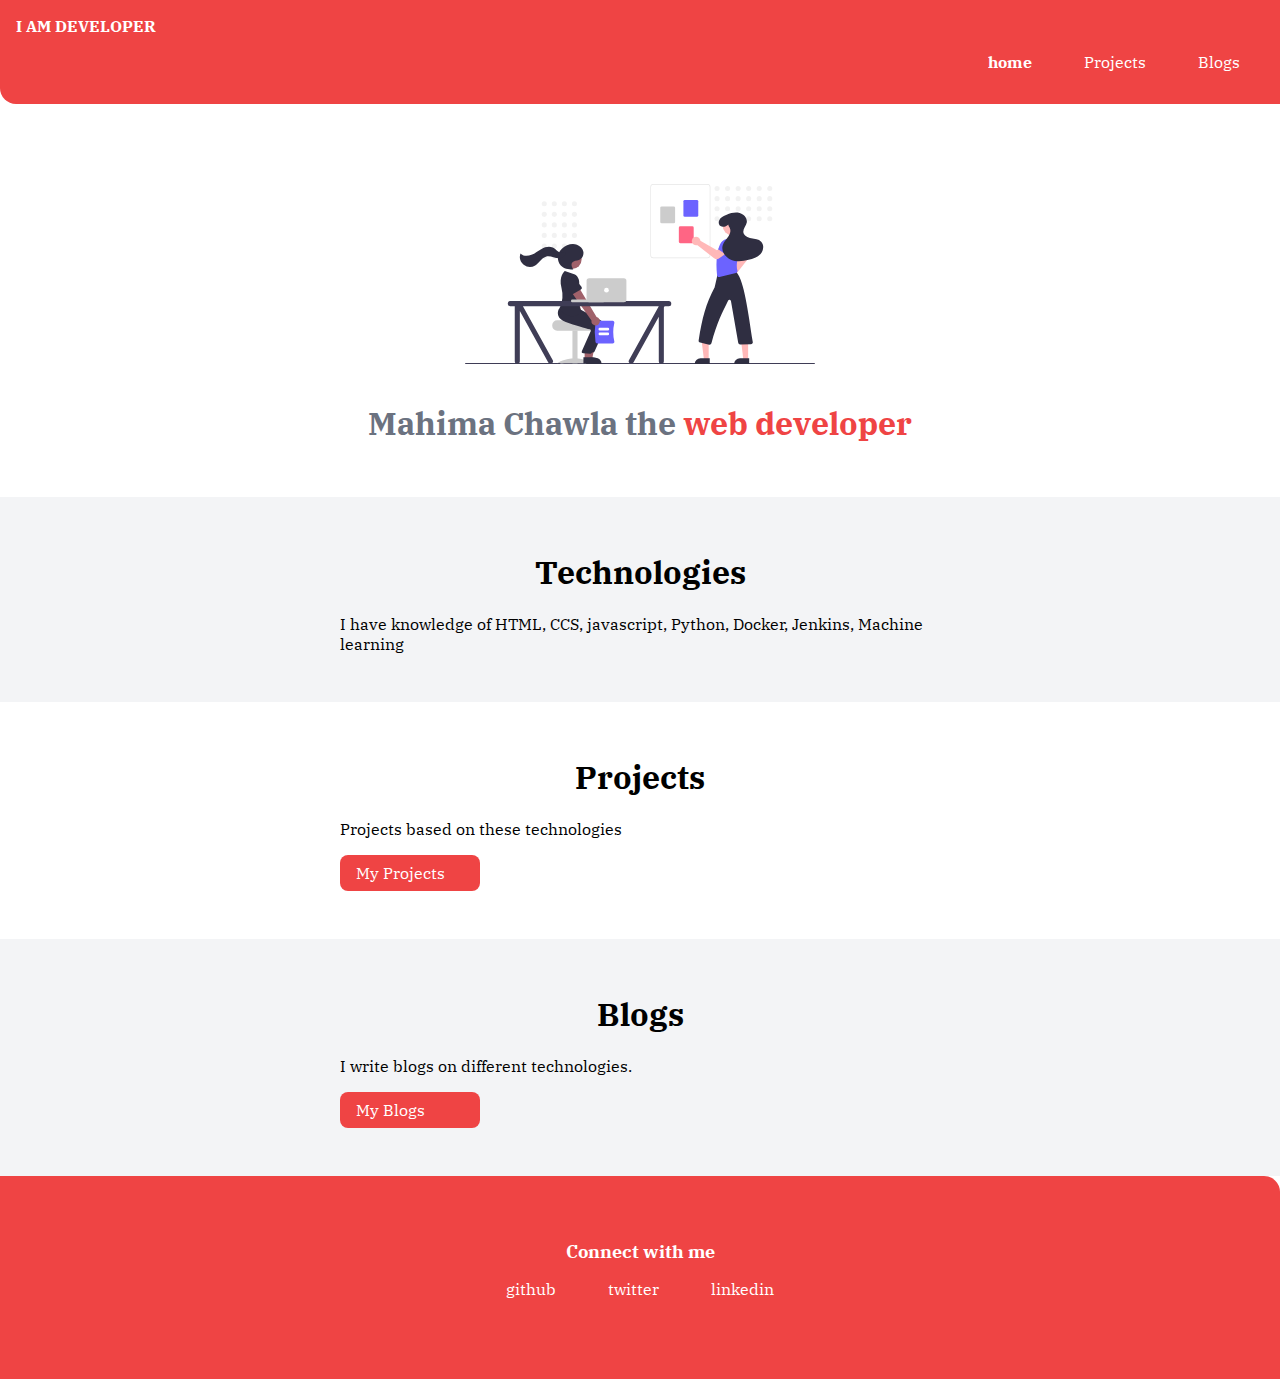
<file: index.html>
<!DOCTYPE html>
<html lang="en">
<head>
    <meta charset="UTF-8">
    <meta name="viewport" content="width=device-width, initial-scale=1.0">
    <title>Mahima Chawla</title>
    <link href="style.css" rel="stylesheet"/>
</head>
<body>
    <nav class="navigation container">
        <div class="nav-brand">I AM DEVELOPER</div>
        <ul class="list-non-bullet nav-pills">
            <li class="list-item-inline">
                <a class="link link-active" href="/">home</a>
            </li>
            <li class="list-item-inline">
                <a class="link" href="/projects.html">Projects</a>
            </li>
            <li class="list-item-inline">
                <a class="link " href="/blogs.html">Blogs</a>
            </li>
        </ul>
    </nav>

    <header class="hero">
        <img class="hero-img" src="/images/image.svg" />
        <h1 class="hero-heading">Mahima Chawla the <span class="heading-inverted"> web developer</span></h1>
    </header>

    <section class="section ow">
        <div class="container container-center">
            <h1>Technologies</h1>
            <p>I have knowledge of HTML, CCS, javascript, Python, Docker, Jenkins, Machine learning</p>
        </div>

    </section>
    <section class="section">
        <div class="container container-center">
            <h1>Projects</h1>
            <p>Projects based on these technologies</p>
                <a class="link link-primary" href="projects.html">My Projects</a>
            </div>

    </section>

    <section class="section ow">
        <div class="container container-center">
            <h1>Blogs</h1>
            <p>I write blogs on different technologies.</p>
               <a class="link link-primary" href="blogs.html">My Blogs</a>
</div>
</section>
     <footer class="footer">
        <div class="footer-header">Connect with me</div>
        <ul class="social-links list-non-bullet">
            <li class="list-item-inline">
                <a class="link" href="https://github.com/MahimaChawla-pixel">
                    github
                </a>
            </li>
            <li class="list-item-inline">
                <a class="link" href="https://twitter.com/ma__hi__ma">
                    twitter
                </a>
            </li>
            <li class="list-item-inline">
                <a class="link" href="https://www.linkedin.com/in/mahima-chawla-20493b153/">
                    linkedin
                </a>
            </li>
            
        </ul>          
    </footer>
</body>
</html>
</file>
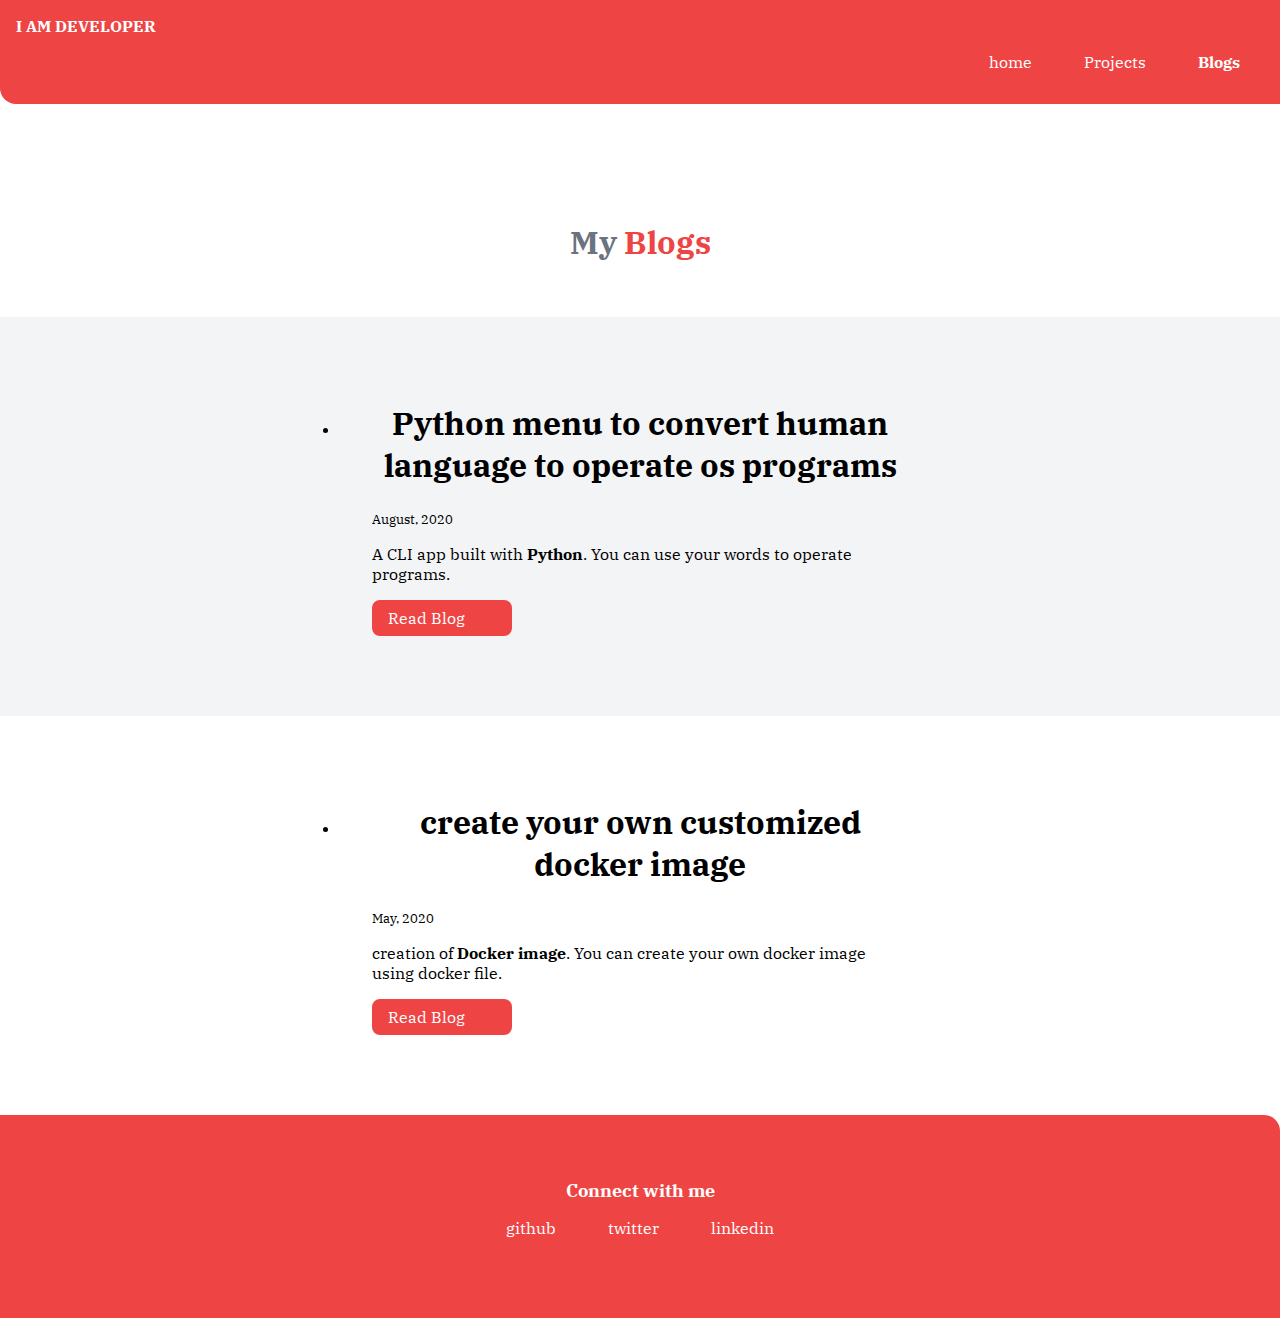
<file: blogs.html>
<!DOCTYPE html>
<html lang="en">
<head>
    <meta charset="UTF-8">
    <meta name="viewport" content="width=device-width, initial-scale=1.0">
    <title>Blogs</title>
    <link href="style.css" rel="stylesheet"/>
</head>
<body>
    <nav class="navigation container">
            <div class="nav-brand">I AM DEVELOPER</div>
            <ul class="list-non-bullet nav-pills">
                <li class="list-item-inline">
                    <a class="link " href="/">home</a>
                </li>
                <li class="list-item-inline">
                    <a class="link" href="/projects.html">Projects</a>
                </li>
                <li class="list-item-inline">
                    <a class="link link-active" href="/blogs.html">Blogs</a>
                </li>
            </ul>
    </nav>
    <header class="hero">
        
        <h1 class="hero-heading">My <span class="heading-inverted"> Blogs</span></h1>
    </header>


    <section class="section ow">
        <div class="container container-center">
    <li>
        <article class="showcase-list container container-center ">
            <h1>Python menu to convert human language to operate os programs</h1>
            <small>August, 2020</small>
            <p>A CLI app built with <strong>Python</strong>. You can use your words to operate programs.</p>

            <a class="link link-primary" href="https://medium.com/@chawlamahima76/python-menu-to-convert-human-language-to-operate-os-programs-21f338e0a529?sk=4ec7ba2ff4ef9e36c18e4a92737cb6ad">Read Blog</a>
            
        </article>
    </div>

</section>


<section class="section ">
        <div class="container container-center">
    <li>
        <article class="showcase-list container container-center ">
            <h1>create your own customized docker image</h1>
            <small> May, 2020</small>
            <p>creation of <strong>Docker image</strong>. You can create your own docker image using docker file.</p>

            <a class="link link-primary" href="https://medium.com/@chawlamahima76/create-your-own-customized-docker-image-4b1c43fff8c7?sk=2d9eef972f5fa04034617676472e1f27">Read Blog</a>
            
        </article>
    </div>

</section>
    <footer class="footer">
        <div class="footer-header">Connect with me</div>
        <ul class="social-links list-non-bullet">
            <li class="list-item-inline">
                <a class="link" href="https://github.com/MahimaChawla-pixel">
                    github
                </a>
            </li>
            <li class="list-item-inline">
                <a class="link" href="https://twitter.com/ma__hi__ma">
                    twitter
                </a>
            </li>
            <li class="list-item-inline">
                <a class="link" href="https://www.linkedin.com/in/mahima-chawla-20493b153/">
                    linkedin
                </a>
            </li>
            
        </ul>        
    </footer>
    
</body>
</html>
</file>
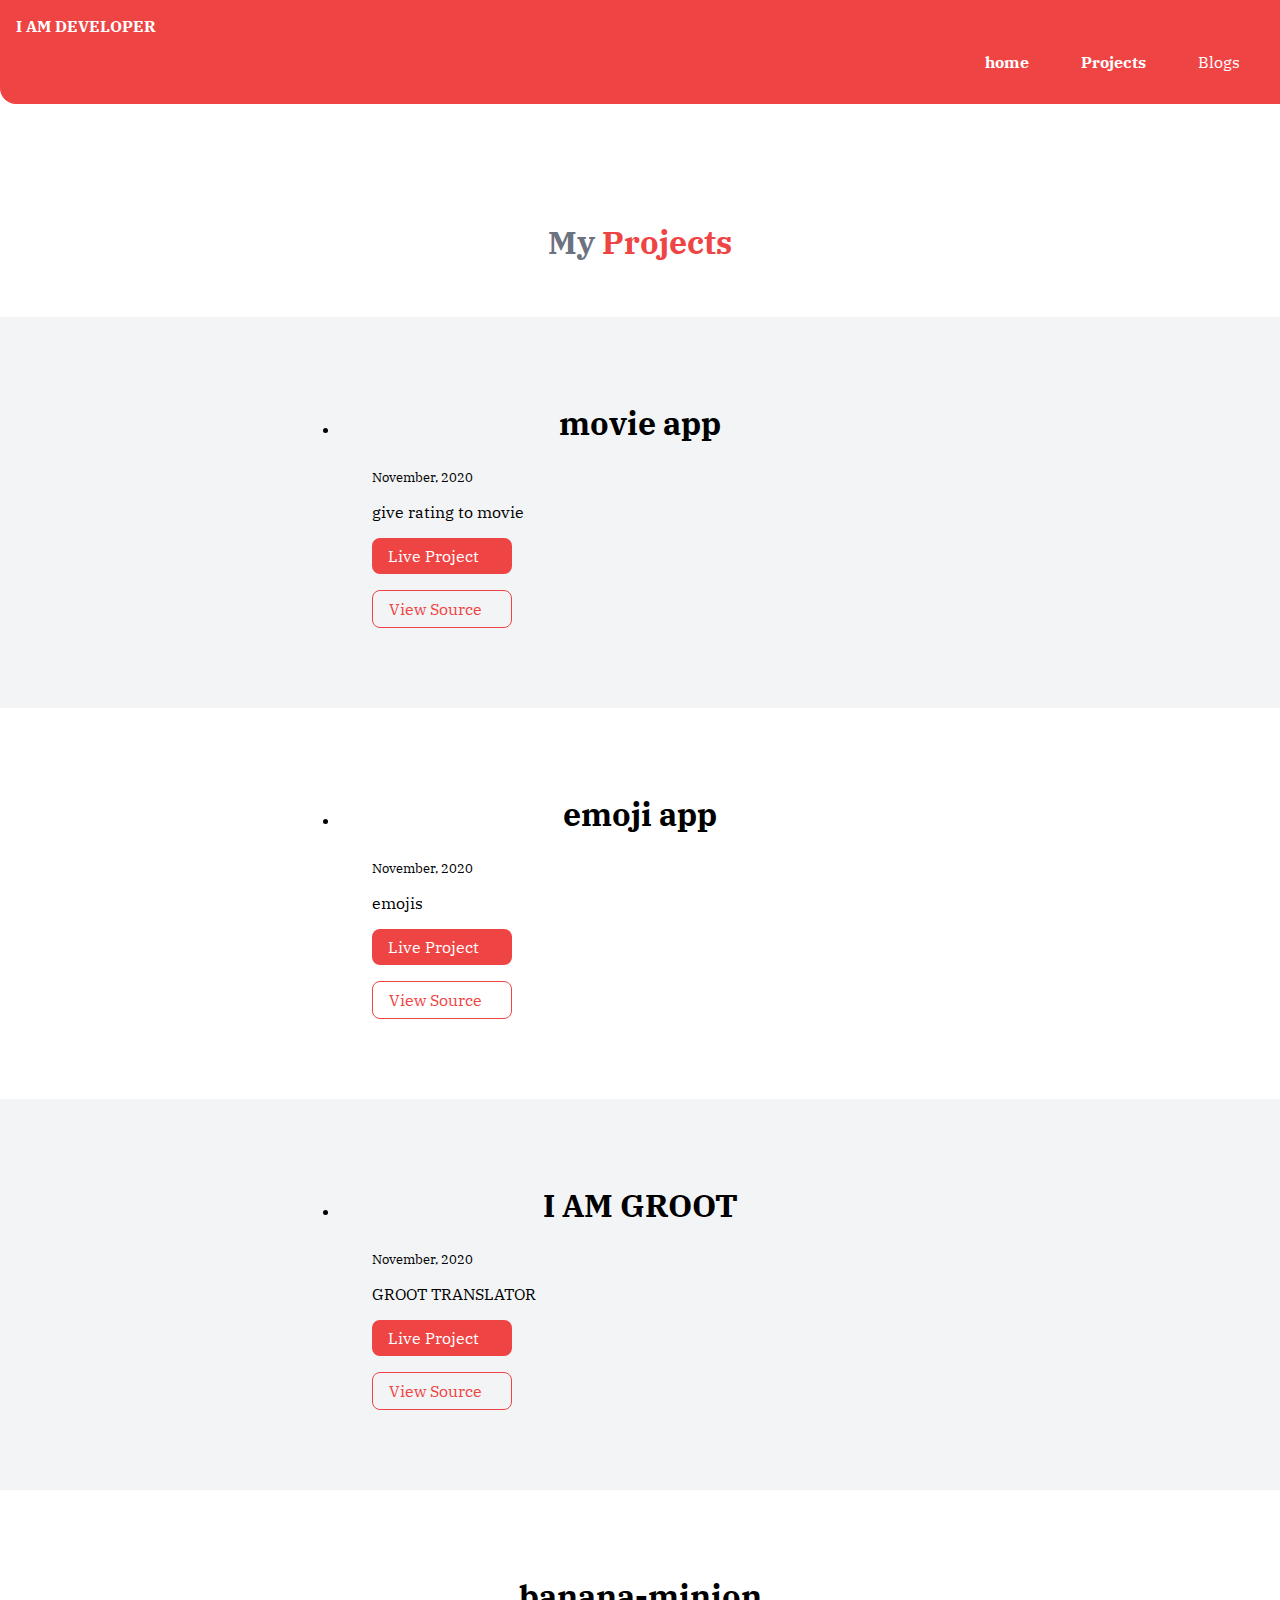
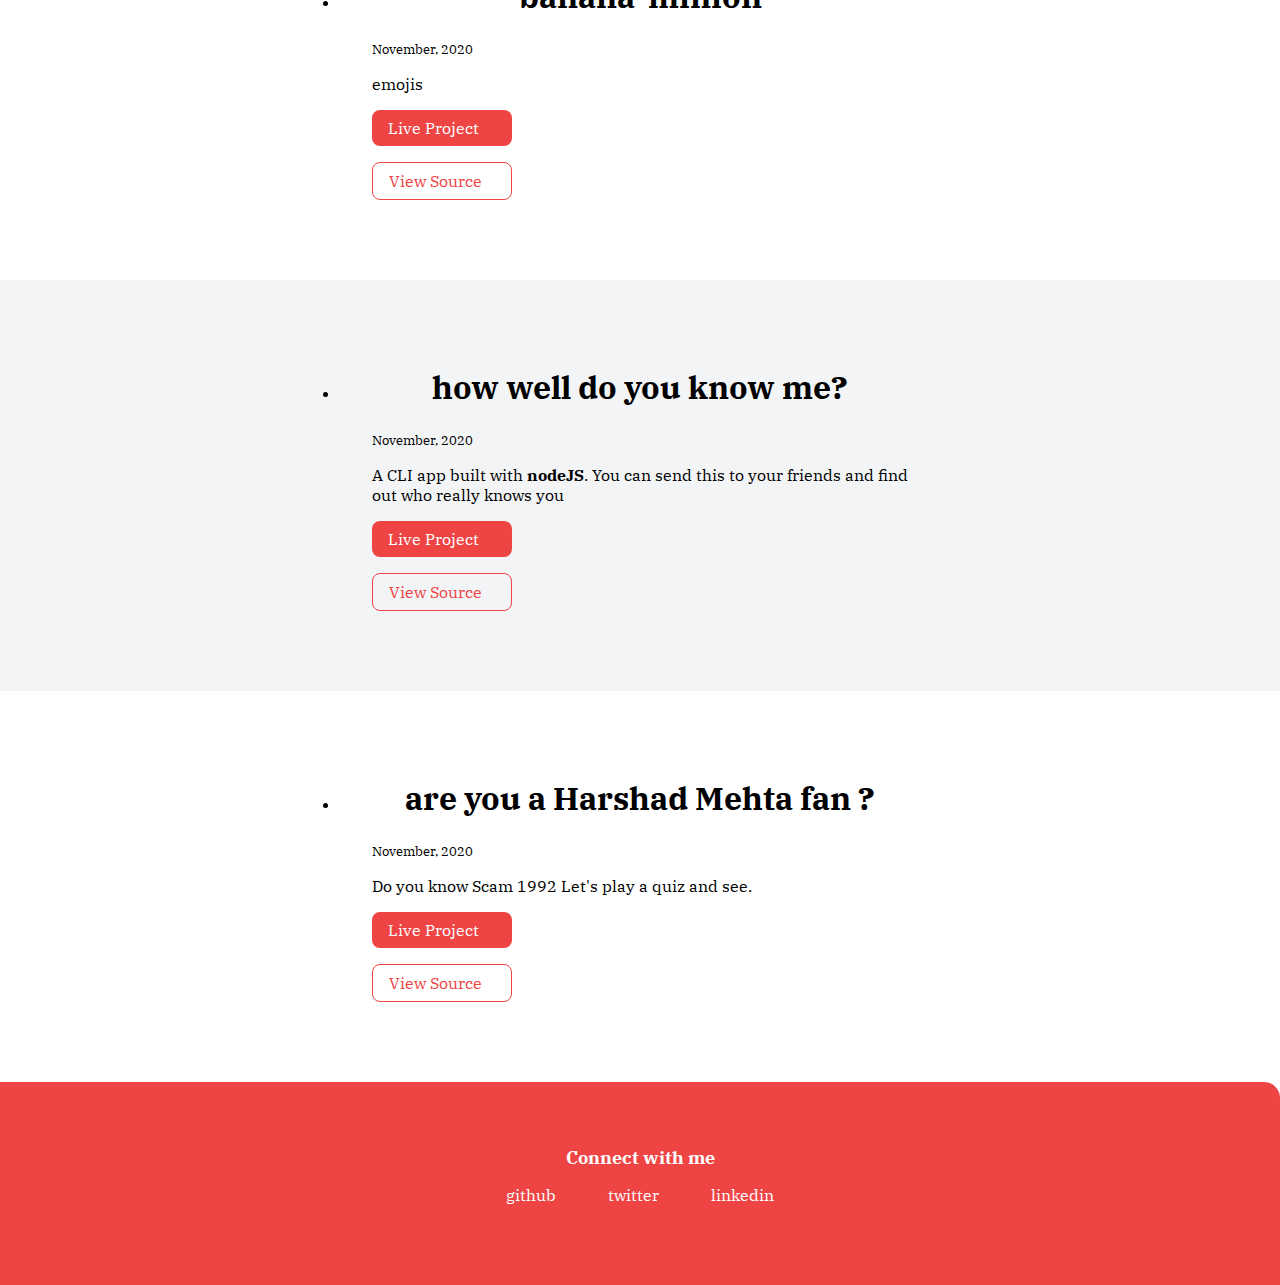
<file: projects.html>
<!DOCTYPE html>
<html lang="en">
<head>
    <meta charset="UTF-8">
    <meta name="viewport" content="width=device-width, initial-scale=1.0">
    <title>Projects</title>
    <link href="style.css" rel="stylesheet"/>
</head>
<body>
    <nav class="navigation container">
            <div class="nav-brand">I AM DEVELOPER</div>
            <ul class="list-non-bullet nav-pills">
                <li class="list-item-inline">
                    <a class="link link-active" href="/">home</a>
                </li>
                <li class="list-item-inline">
                    <a class="link link-active" href="/projects.html">Projects</a>
                </li>
                <li class="list-item-inline">
                    <a class="link " href="/blogs.html">Blogs</a>
                </li>
            </ul>
    </nav>
    <header class="hero">
        
        <h1 class="hero-heading">My <span class="heading-inverted"> Projects</span></h1>
    </header>

</li>
<section class="section ow ">
    <div class="container container-center">
<li>
    <article class="showcase-list container container-center ">
        <h1>movie app</h1>
    <small>November, 2020</small>
    <p>give rating to movie</p>

    <a class="link link-primary" href="https://codesandbox.io/s/github/MahimaChawla-pixel/movieapp">Live Project</a>
    <a class="link link-secondary" href="https://github.com/MahimaChawla-pixel/movieapp">View Source</a>

    </article>
</div>

</section>
</li>
<section class="section ">
    <div class="container container-center">
<li>
    <article class="showcase-list container container-center ">
        <h1>emoji app</h1>
    <small>November, 2020</small>
    <p>emojis</p>

    <a class="link link-primary" href="https://codesandbox.io/s/github/MahimaChawla-pixel/emoji2">Live Project</a>
    <a class="link link-secondary" href="https://github.com/MahimaChawla-pixel/emoji2">View Source</a>

    </article>
</div>

</section>
<section class="section ow ">
    <div class="container container-center">
<li>
    <article class="showcase-list container container-center ">
        <h1>I AM GROOT</h1>
    <small>November, 2020</small>
    <p>GROOT TRANSLATOR</p>

    <a class="link link-primary" href="https://banana-groot.netlify.app/">Live Project</a>
    <a class="link link-secondary" href="https://github.com/MahimaChawla-pixel/Banana-groot">View Source</a>

    </article>
</div>

</section>
<section class="section ">
    <div class="container container-center">
<li>
    <article class="showcase-list container container-center ">
        <h1>banana-minion</h1>
    <small>November, 2020</small>
    <p>emojis</p>

    <a class="link link-primary" href="https://bananaspeak-minion11.netlify.app/">Live Project</a>
    <a class="link link-secondary" href="https://github.com/MahimaChawla-pixel/BANANA-SPEAK">View Source</a>

    </article>
</div>

</section>

    <section class="section ow">
        <div class="container container-center">
    <li>
        <article class="showcase-list container container-center ">
            <h1>how well do you know me?</h1>
            <small>November, 2020</small>
            <p>A CLI app built with <strong>nodeJS</strong>. You can send this to your friends and find out who really knows you</p>

            <a class="link link-primary" href="https://repl.it/@pixelmahi/how-much-u-know-mahima#index.js">Live Project</a>
            <a class="link link-secondary" href="https://github.com/MahimaChawla-pixel/how-much-you-mahima">View Source</a>
        </article>
    </div>

</section>
        
    </li>
    <section class="section ">
        <div class="container container-center">
    <li>
        <article class="showcase-list container container-center ">
            <h1>are you a Harshad Mehta fan ?</h1>
        <small>November, 2020</small>
        <p>Do you know Scam 1992 Let's play a quiz and see.</p>

        <a class="link link-primary" href="https://repl.it/@pixelmahi/Take-risk-with-ishq?embed=1&output=1#index.js">Live Project</a>
        <a class="link link-secondary" href="https://github.com/MahimaChawla-pixel/Take-risk-with-ishq">View Source</a>

        </article>
    </div>

</section>
        
    </li>

</ul>
<footer class="footer">
    <div class="footer-header">Connect with me</div>
    <ul class="social-links list-non-bullet">
        <li class="list-item-inline">
            <a class="link" href="https://github.com/MahimaChawla-pixel">
                github
            </a>
        </li>
        <li class="list-item-inline">
            <a class="link" href="https://twitter.com/ma__hi__ma">
                twitter
            </a>
        </li>
        <li class="list-item-inline">
            <a class="link" href="https://www.linkedin.com/in/mahima-chawla-20493b153/">
                linkedin
            </a>
        </li>
        
    </ul>        
</footer>

    
</body>
</html>
</file>
<file: style.css>
@import url('https://fonts.googleapis.com/css2?family=IBM+Plex+Serif:ital@1&display=swap');

:root {
    --primary-color:#EF4444;
    --off-white: #F3F4F6;
    --dark-gray: #6B7280;
}

body {
    font-family: 'IBM Plex Serif', serif;
    margin: 0px
}

hr {
    margin: 2rem 0rem;
}

/** spaces **/

.margin-md {
    margin: 2rem;
}

/** container **/
.container {
    padding: 0rem 1rem;
}

.container-center {
    max-width: 600px;
    margin: auto;
}

/** links **/
.link {
    box-sizing: border-box;
    text-decoration: none;
    padding: 0.5rem 1rem;
}

.link-primary {
    background-color: var(--primary-color);
    border-radius: 0.5rem;
    color: white;
    display: block;
    max-width: 140px;
    margin: 1rem 1rem 1rem 0rem;
}

.link-secondary {
    color: var(--primary-color);
    border-radius: 0.5rem;
    border: 1px solid var(--primary-color);
    display: block;
    max-width: 140px;
    margin: 1rem 1rem 1rem 0rem;
}

/** look into BEM naming convention for CSS **/

/** lists **/

.list-non-bullet {
    list-style: none;
    padding-inline-start: 0px;
}

.list-item-inline {
    display: inline;
    padding: 0rem 0.5rem;
}

/** navigation **/

.navigation {
    background-color: var(--primary-color);
    color: white;
    padding: 1rem;
    border-bottom-left-radius: 1rem;
}

.navigation .nav-brand {
    font-weight: bold;
}

.nav-brand a {
    text-decoration: none;
    color: inherit;
}

.navigation .nav-pills {
    text-align: right;
}

.navigation .link {
    color: white;
}

.navigation .link-active {
    font-weight: bold;
}

/** header **/

.hero {
    padding: 2rem;
    padding-top: 5rem;

}

.hero .hero-img {
    max-width: 80%;
    width: 350px;
    display: block;
    margin: auto;
}

.hero .hero-heading {
    text-align: center;
    padding-top: 1rem;
    color: var(--dark-gray);
}

.hero .hero-heading .heading-inverted {
    color: var(--primary-color);
}

/** sections **/

.section {
    padding: 2rem;
}

.section h1 {
    text-align: center;

}

.ow {
    background-color: var(--off-white);
}

/** footers **/

.footer {
    background-color: var(--primary-color);
    padding: 4rem 1rem;
    text-align: center;
    color: white;
    border-top-right-radius: 1rem;
}

.footer .link {
    color: white
}

.footer .footer-header {
    font-weight: bold;
    font-size: large;
}

.footer ul {
    padding-inline-start: 0px;
}

/** projects **/
.showcase-list {
    padding: 2rem;
}

/** blogs **/
.showcase-blog {
    padding-bottom: 6rem;
}
</file>
